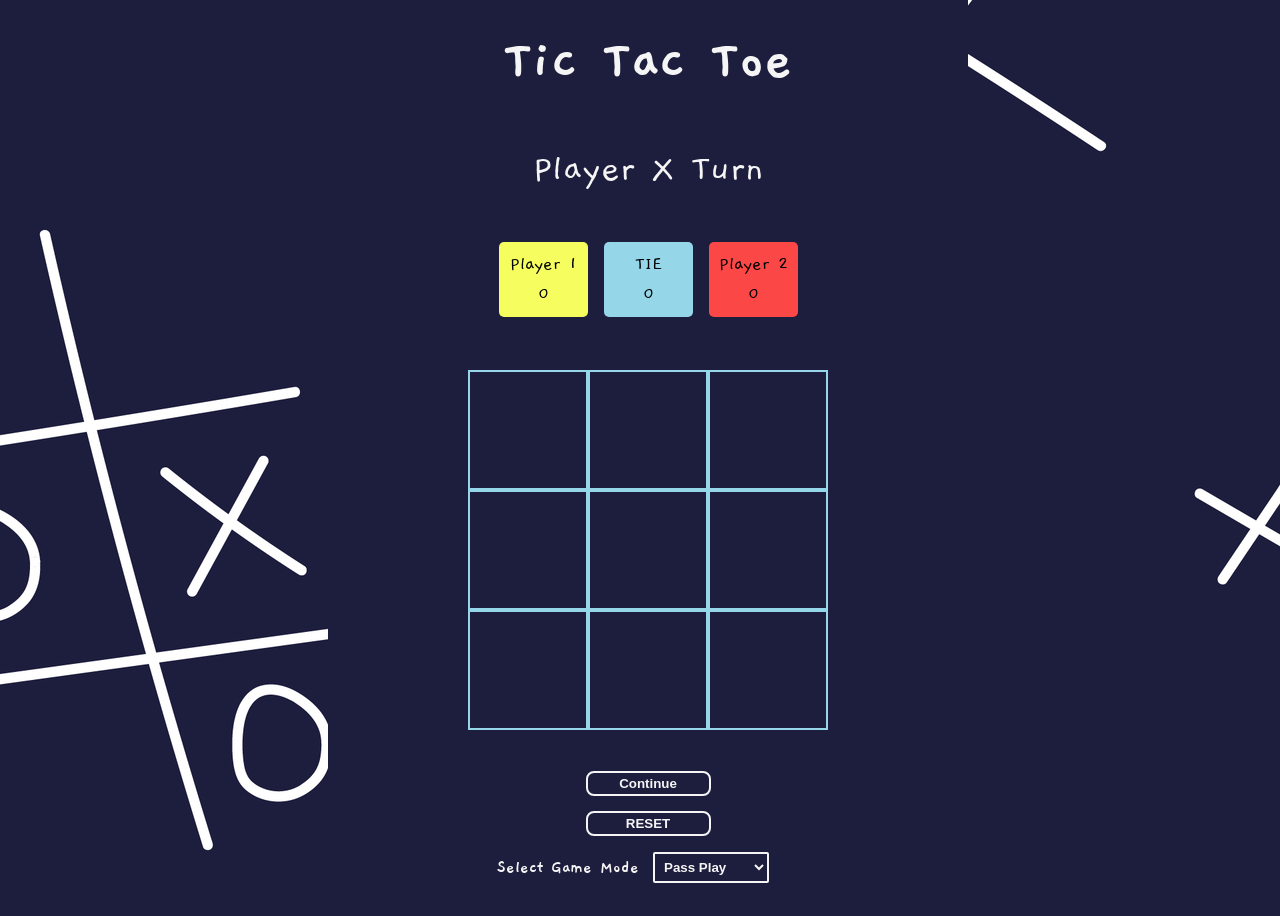
<file: index.html>
<!DOCTYPE html>

<html>
    <head>
        <meta charset="utf-8">
        <meta http-equiv="X-UA-Compatible" content="IE=edge">
        <title></title>
        <meta name="description" content="">
        <meta name="viewport" content="width=device-width, initial-scale=1">
        <link rel="preconnect" href="https://fonts.googleapis.com">
<link rel="preconnect" href="https://fonts.gstatic.com" crossorigin>
<link href="https://fonts.googleapis.com/css2?family=Gaegu&display=swap" rel="stylesheet">
        <link rel="stylesheet" href="tictac.css">
    </head>
    <body>
        <div class="wrapper">
            <h1>Tic Tac Toe</h1>
                    <div class="scoreboard">
                        <p id="turnIndicator">Player X Turn</p>
                        <div class="score">
                            
                        
                            <div class="player1">
                                <div>Player 1</div>
                                <div class="player1Score">0</div>
                            </div>


                            <div class="tie">
                                <div>TIE</div>
                                <div class="tieScore">0</div>
                            </div>


                            <div class="player2">
                                <div>Player 2</div>
                                <div class="player2Score">0</div>
                            </div>

                        </div>
                    </div>
         
                    <div class="board">
                        <div class="ins" data-value="square1"></div>
                        <div class="ins" data-value="square2"></div>
                        <div class="ins" data-value="square3"></div>
                        <div class="ins" data-value="square4"></div>
                        <div class="ins" data-value="square5"></div>
                        <div class="ins" data-value="square6"></div>
                        <div class="ins" data-value="square7"></div>
                        <div class="ins" data-value="square8"></div>
                        <div class="ins" data-value="square9"></div>
                    </div>
             
                <div class="Menu">
                    <button class="resetButton">RESET</button>
                    <button class="nextButton">Continue</button>
                    <label class="labelG" >Select Game Mode</label>
                    <select name="gameMode" id="gameMode">
                        <option value="passPlay" selected>Pass Play</option>
                        <option value="easy">Easy</option>
                        <option value="impossible">Medium</option>
                    </select>
                </div>
        </div>
           
            <script type="module" src="tictac.mjs" async defer></script>
    </body>
</html>
</file>
<file: tictac.css>
:root{
    box-sizing: border-box;
    --lightBlue:#96d6e9 ; 
    --navyBlue: #1D1E3D;
    --yellow: #f5fd5f; 
    --red: rgb(252, 71, 71);
    --white: #F5F5F5; 
    font-family: 'Gaegu', sans-serif;
    box-sizing: border-box;

   
}
h1{
    color: var(--white);
    font-size: 60px;
    margin: 0px;
}
p{color: var(--white);}
body{
    background-image: url(./tic-tac-toe-seamless-background-on-dark-blue-illustration-vector.jpg);
    position: relative;
    height: 100vh;
    width: 100vw;
    display: flex;
    justify-content: center;
    overflow: hidden;
    
   
}

.wrapper{
  background-color: var(--navyBlue); 
    position: fixed;
    top: 0;
    display: grid;
    overflow: hidden;
    place-items: center;
    height: 100vh;
    width: 50%;
    grid-template-columns: 1fr;
}


.board {
    height: 40vh;
    display: grid;
    grid-template-columns: repeat(3, 1fr);
    grid-template-rows: repeat(3, 1fr);
   
    
    width: 40vh;
}

.ins {
    border: solid var(--lightBlue) 2px;
    display: flex;
    justify-content: center;
    align-items: center;
    font-size: 2.5rem;
    transition: background-color 1s;
    box-sizing: border-box;
    align-self: center;
}

.board .ins{
    height: 100%;
    width: 100%;
}

.score>*>*{
    font-size: 20px;
}


#turnIndicator{
    text-align: center;
    font-size: 40px;
    margin-top: 0;
}

.scoreboard{
    display: flex;
    flex-direction: column;
    justify-content: center;
    align-self: center;
    
    

}

.score{
    display: grid;
    grid-template-columns: repeat(3, 1fr);

    
}

.score>*{
    display: flex;
    flex-direction: column;
    justify-content: center;
    align-items: center;
    gap: 5px;
    padding: 10px;
    background-color: rgb(250, 184, 184);
    border-radius: 5px;
    font-size: 16px;
    margin: 0.5rem;
}

.tie{
    background-color: var(--lightBlue);
}
.player1{
    background-color: var(--yellow);
}
.player2{
    background-color: var(--red);
}



.Menu{
  
display: grid;


width: 40vh;
height: 80%;
grid-template-columns: repeat(10, 1fr); 
gap: 10px;
grid-template-areas:
". . . . continue continue . . . ." 
". . . .  reset reset . . . ."
" . p p p p   s s s . .";

}

.Menu>*{
align-self: center;
}

.resetButton{
    background-color: transparent;
    color:  var(--white);
    grid-area: reset;
    border: 2px solid var(--white);
    
   
   
}
.nextButton{
    grid-area: continue;
}

.resetButton:hover{
    background-color: var(--white);
    color: var(--navyBlue);
}


.labelG{
    color: var(--white);
    font-size: 18px;
    width: 100%;
    font-weight: bold;
    grid-area: p;
}

#gameMode{
    grid-area: s;
}

button{
    background-color: transparent;
    color:  var(--white);
   
    border: 2px solid var(--white);
    width: 125px;
    height: 25px    ;
    border-radius: 8px;
    cursor: pointer; 
    font-weight: bold;
    transition: background-color 0.3s, color 0.3s;
    
}
button:active{
    scale: .95;
}

button:hover{
    background-color: var(--white);
    color: var(--navyBlue);
}
#gameMode{
    background-color: var(--navyBlue);
    border: var(--white) 2px solid;
    border-radius: 2px;
    width: 100%;
    padding: 5px;
    font-weight: bold;
    color: var(--white);
    transition: background-color 0.3s, color 0.3s;
}

#gameMode:hover{
    background-color: var(--white);
    color: var(--navyBlue);
    border: 2px solid var(--navyBlue) ;
    cursor: pointer;
}


@media only screen and (max-width: 425px) {

    .wrapper{
        background-color: var(--navyBlue); 
        
          height: 100vh;
          width: 100%;
          
        }
        .board{
            width: 34vh;
            height: 34vh;
        }
        .score{
            width: 34vh;
        }
        .score>*>* {
            font-size: 16px;
        }
:root{
    background-color: var(--navyBlue);
}

        body{
            background-image: none;
            position: relative;
            height: 100vh;
            width: 100vw;
            display: flex;
            justify-content: center;
            overflow: hidden;
            align-items: center;
            
           
        }
}

@media only screen and (max-width: 375px) {
    h1{
        font-size: 45px;
    }
    .board{
        height: 32vh;
        width: 32vh;
    }
    .score>*>* {
        font-size: 15px;
    }

    #turnIndicator{
        font-size: 30px;
    }
}

@media only screen and (min-width: 2000px) {
h1{
    font-size: 125px;
}
.score>*>* {
    font-size: 50px;
}
#turnIndicator{
    font-size: 75px;
}

.Menu{
  
    display: grid;
    
    
    width: 40vh;
    height: 80%;
    grid-template-columns: repeat(10, 1fr); 
    gap: 10px;
    grid-template-areas:
    ". . continue continue continue continue continue continue . ." 
    ". . reset reset  reset reset reset reset . ."
    " . p p p p   s s s . .";
    
    }
button{width: 75%;
height: 75%;
font-size: 1.5rem;
justify-self: center;}


.labelG{
    font-size: 2rem;
}

#gameMode{
    font-size: 1.5rem;
}

.ins{
    font-size: 6rem;
}

}
</file>
